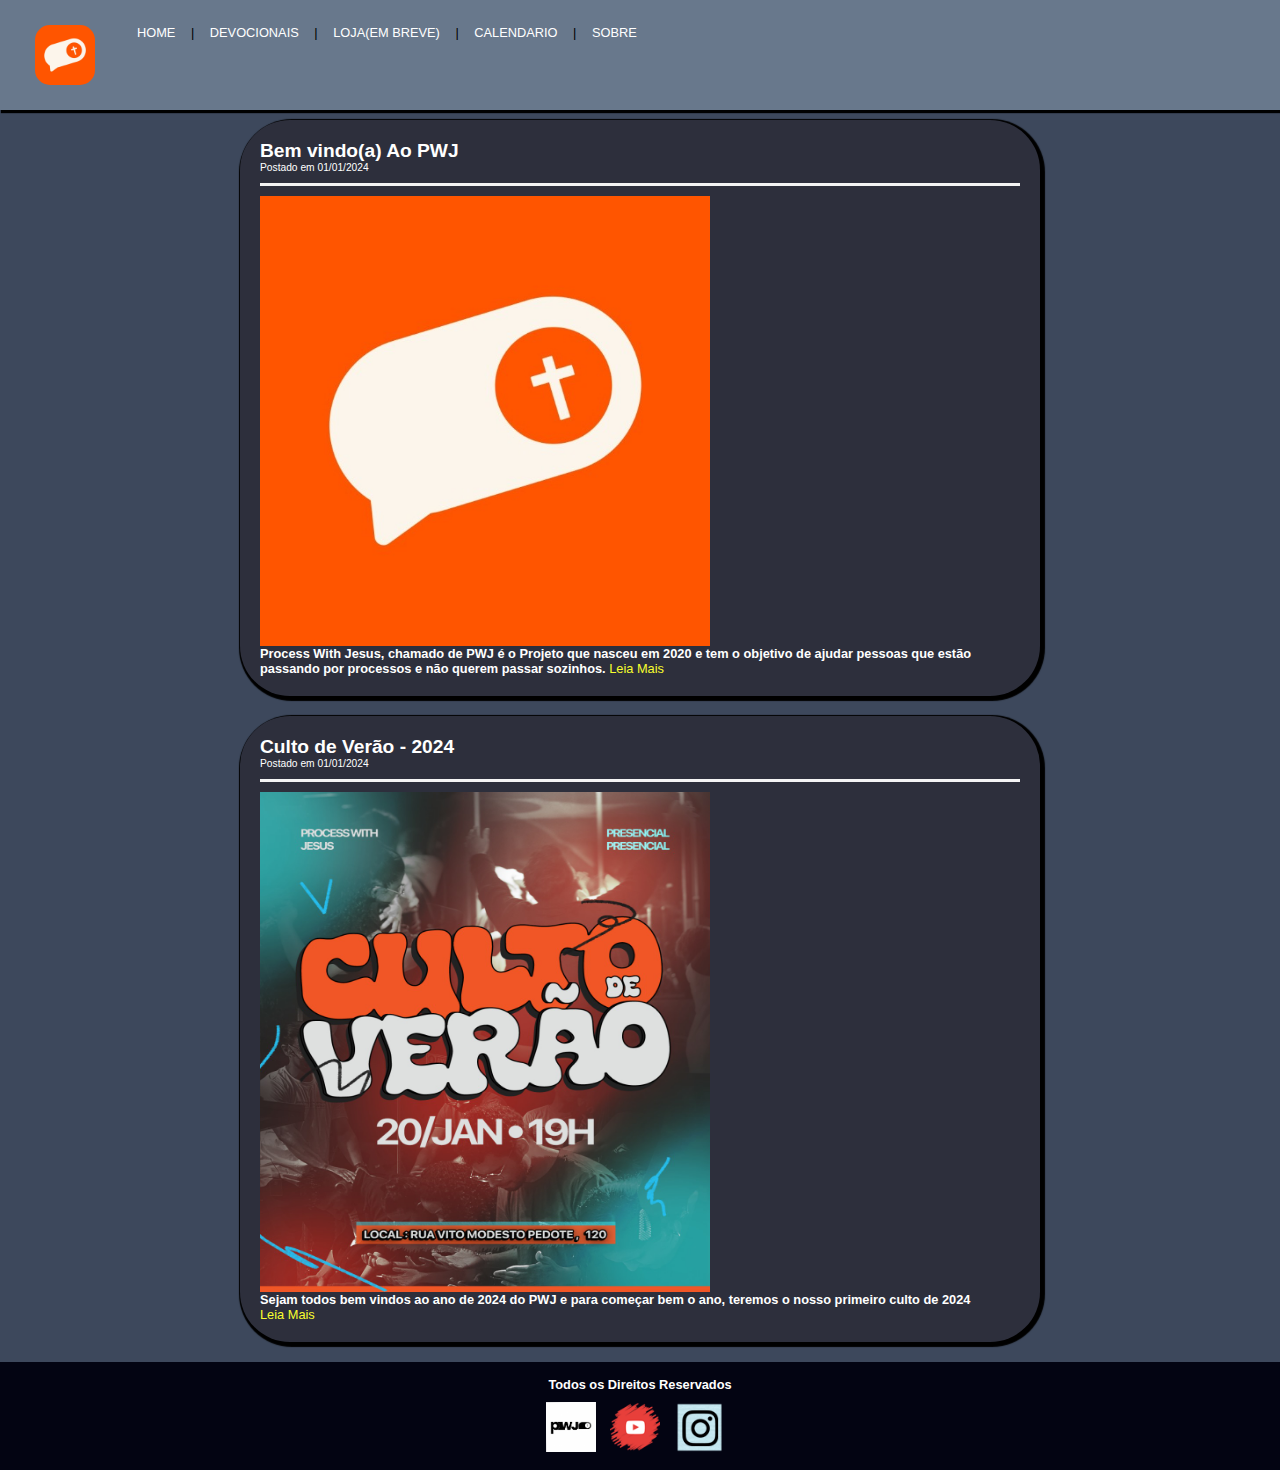
<file: index.html>
<!DOCTYPE html>
	<html lang="pt-br">
	<head>
		<meta charset="utf-8">
		<title>PWJ - Os Process With Jesus </title>
		<link rel="stylesheet" type="text/css" href="css/style.css">

		<link rel="shortcut icon" href="./imagens/pwj-logo.jpg" type="image/x-icon">
	</head>
	<body>
	<div class="principal">
		<nav id="menu">
			
		<div id="logo">	
			<img class="logo" src="imagens/pwj-logo.jpg" alt="">	
		</div>
			
			<div id="links">
			<!-- <h1>teste</h1> -->
			<a href="index.html">HOME</a> |
			<a href="devocionais.html ">DEVOCIONAIS</a> | 
			<a href="X">LOJA(EM BREVE)</a> |
			<a href="calendario.html">CALENDARIO</a> |
			<a href="sobre.html"	">SOBRE</a>
		</div>
		</nav>
		
		<div id="conteudo"> 

		<div id="postagens">
			<!-- O começo das Postagens -->
			<div class="posts">
				<h2>Bem vindo(a) Ao PWJ</h2>
				<span class="datapost">Postado em 01/01/2024</span> 
				<img width="450" src="imagens/pwj-logo.jpg">
				<p>
				<strong>Process With Jesus, chamado de PWJ é o Projeto que nasceu em 2020 e tem o objetivo de ajudar pessoas que estão passando por processos e não querem passar sozinhos.</strong>
					<a href="sobre.html">Leia Mais</a>
				</p>
				
			</div> <!-- Final das postagens -->

			<!-- O começo das Postagens -->
			<div class="posts">
				<h2>Culto de Verão - 2024</h2>
				<span class="datapost">Postado em 01/01/2024</span> 
				<img width="450" height="500" src="imagens/Culto de Verão PWJ 2024.jpeg">
				<p>
				<strong>Sejam todos bem vindos ao ano de 2024 do PWJ e para começar bem o ano, teremos o nosso primeiro culto de 2024</strong> <br>
				<a href="https://br.lipsum.com">Leia Mais</a>
				</p>
				
			</div> <!-- Final das postagens -->


		</div>
		
		  
		</div>
			
	</div>
	<footer>
		<h4><strong>Todos os Direitos Reservados</strong></h4>
		<ul class="redes">
		  <li><a href="https://apptuts.bio/pwjesus/" target="_blank"><img src="imagens/pwjpreto.png" height="50px" /></a></li>
		  <li><a href="https://www.youtube.com/@processwithjesus7850" target="_blank" ><img src="imagens/youtubeicone.png" height="50px" /></a></li>
		  <li> <a href="https://www.instagram.com/pwj.esus/" target="_blank"><img src="imagens/iconeinsta.png" height="50px"></a></li>
		</ul>
</footer>
<script src="JavaScript/script.js"></script>
	</body>
	</html>
</file>
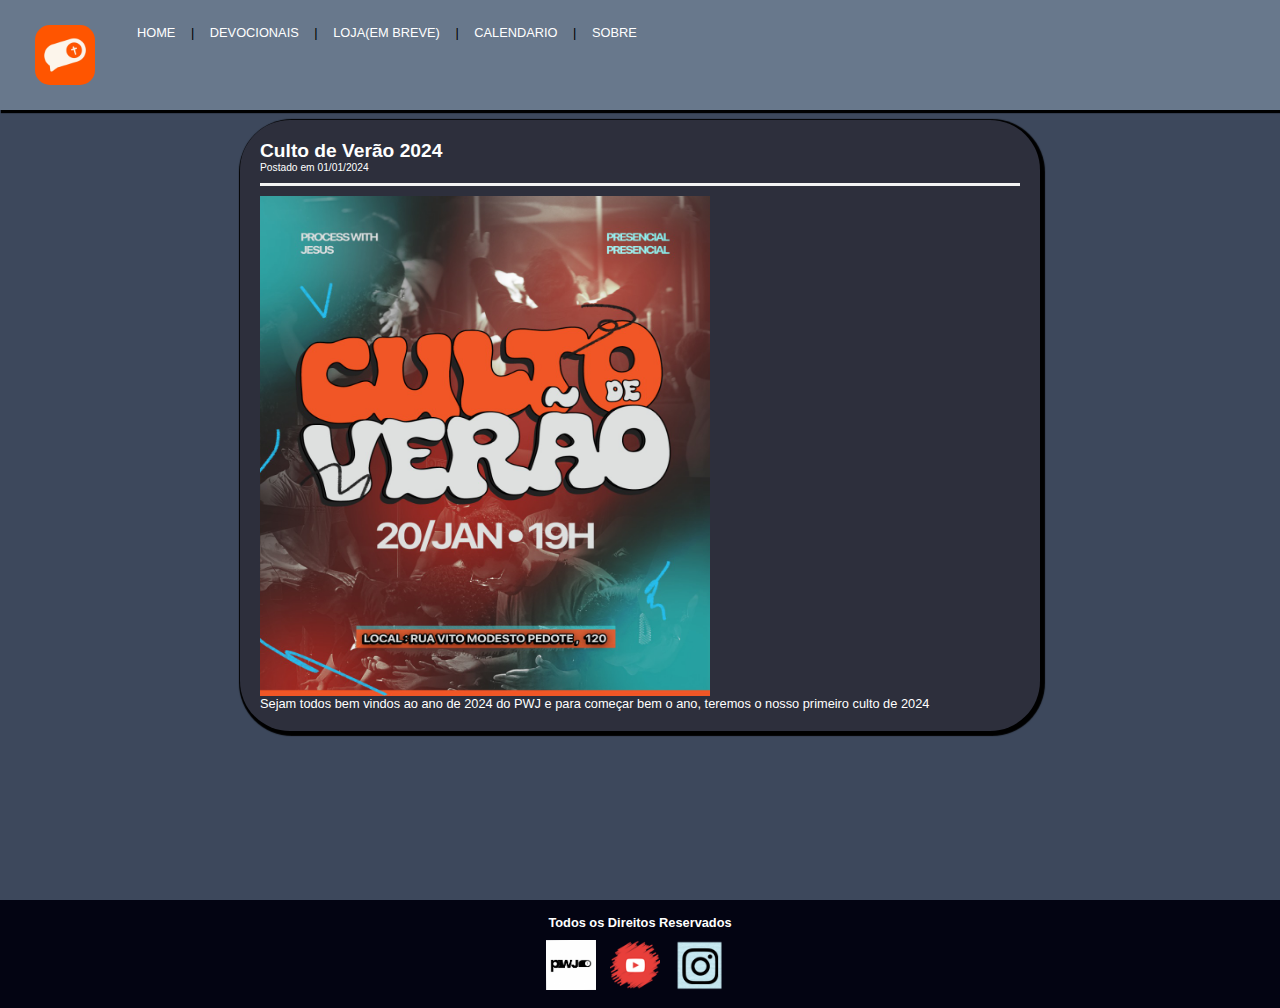
<file: calendario.html>
<!DOCTYPE html>
<html lang="pt-br">
<head>
	<meta charset="utf-8">
	<title>PWJ - Calendario </title>
	<link rel="stylesheet" type="text/css" href="css/style.css">
</head>
<body>
<div class="principal">
	<nav id="menu">
	
		<div>	
		<img class="logo" src="imagens/pwj-logo.jpg" alt="">
		</div>
	
		<div id="links">
		<a href="index.html">HOME</a> |
        <a href="devocionais.html">DEVOCIONAIS</a> | 
		<a href="X">LOJA(EM BREVE)</a> |
		<a href="calendario.html">CALENDARIO</a> |
		<a href="sobre.html">SOBRE</a>
	</div>
	</nav>
	<div id="conteudo"> 

	 <div id="postagens">
	 	<!-- O começo das Postagens -->
	 	<div class="posts">
	 		<h2>Culto de Verão 2024</h2>
	 		<span class="datapost">Postado em 01/01/2024</span> 
	 		<img width="450" height="500" src="imagens/Culto de Verão PWJ 2024.jpeg">
	 		<p>
                Sejam todos bem vindos ao ano de 2024 do PWJ e para começar bem o ano, teremos o nosso primeiro culto de 2024 <br>
            </p>
	 		
	 	</div>



	 </div>  <!-- Final das postagens -->
	
	</div>
	    
</div>
<footer>
	<h4><strong>Todos os Direitos Reservados</strong></h4>
	<ul class="redes">
	  <li><a href="https://apptuts.bio/pwjesus/" target="_blank"><img src="imagens/pwjpreto.png" height="50px" /></a></li>
	  <li><a href="https://www.youtube.com/@processwithjesus7850" target="_blank" ><img src="imagens/youtubeicone.png" height="50px" /></a></li>
	  <li> <a href="https://www.instagram.com/pwj.esus/" target="_blank"><img src="imagens/iconeinsta.png" height="50px"></a></li>
	</ul>
</footer>
</body>
</html>
</file>
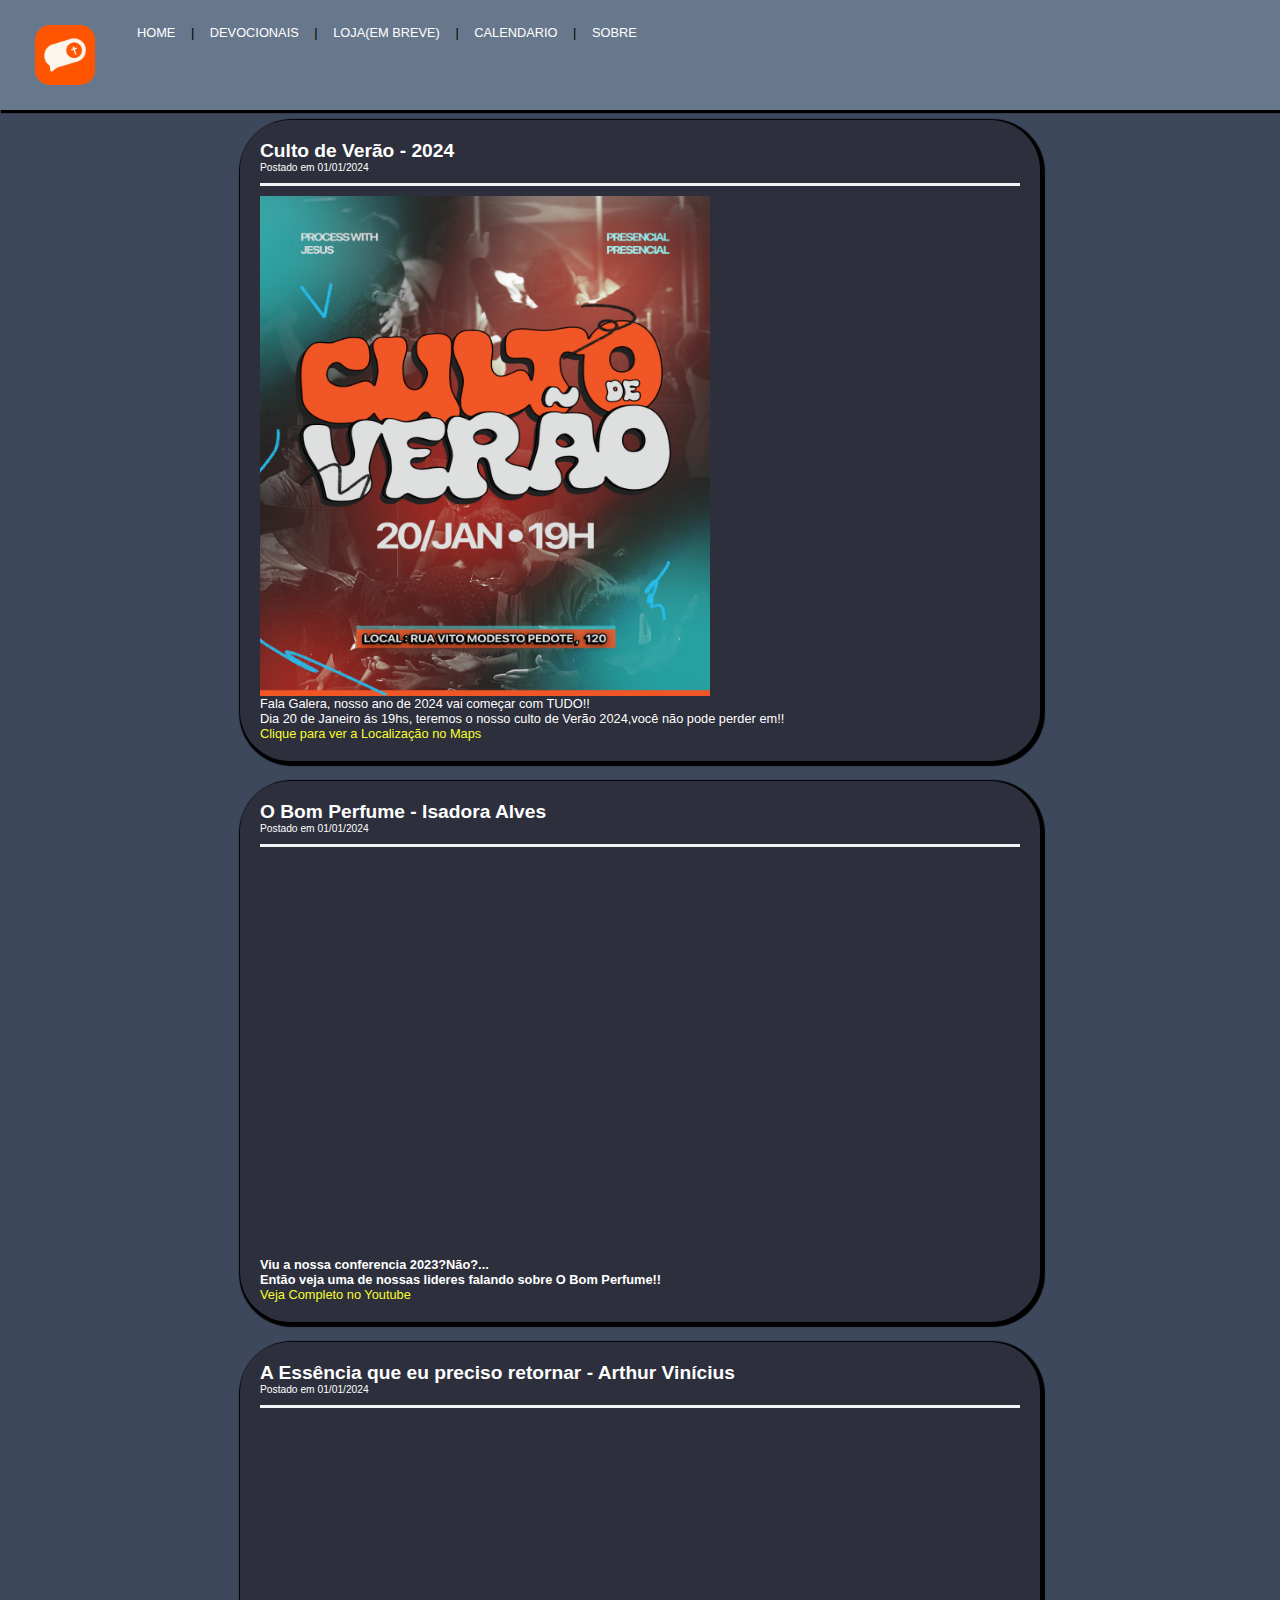
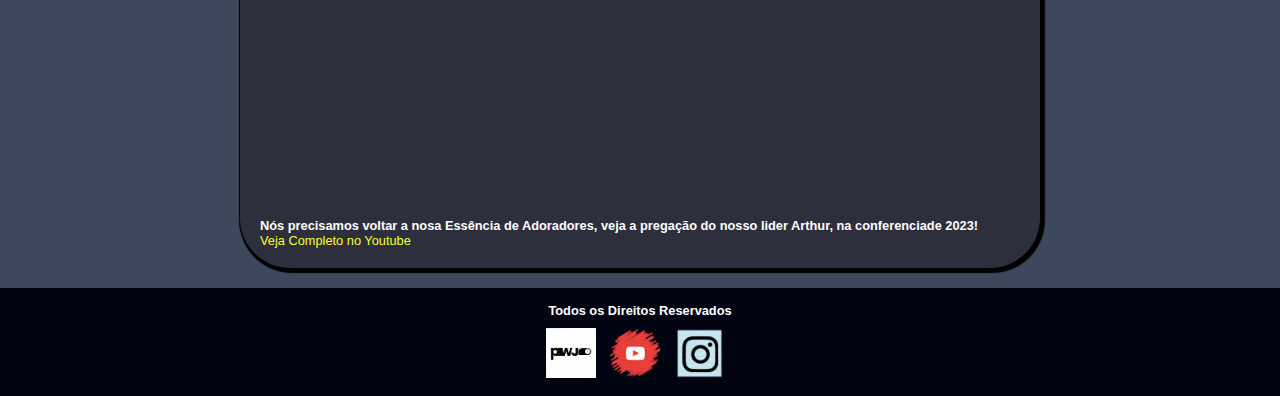
<file: devocionais.html>
<!DOCTYPE html>
<html lang="pt-br">
<head>
	<meta charset="utf-8">
	<title>PWJ - Devocionais</title>
	<link rel="stylesheet" type="text/css" href="css/style.css">
</head>
<body>
<div class="principal">
	<nav id="menu">
	
		<div>	
		<img class="logo" src="imagens/pwj-logo.jpg" alt="">
		</div>
	
		<div id="links">
		<a href="index.html">HOME</a> |
        <a href="devocionais.html">DEVOCIONAIS</a> | 
		<a href="X">LOJA(EM BREVE)</a> |
		<a href="calendario.html">CALENDARIO</a> |
		<a href="sobre.html">SOBRE</a> 
	</div>
	</nav>
	<div id="conteudo"> 

	 <div id="postagens">
	 	<!-- O começo das Postagens -->
	 	<div class="posts">
	 		<h2>Culto de Verão - 2024</h2>
	 		<span class="datapost">Postado em 01/01/2024</span> 
	 		<img width="450" height="500" src="imagens/Culto de Verão PWJ 2024.jpeg">
	 		<p>
			 Fala Galera, nosso ano de 2024 vai começar com TUDO!!<br>
			 Dia 20 de Janeiro ás 19hs, teremos o nosso culto de Verão 2024,você não pode perder em!!
	 		</p>
	 		<a href="https://maps.app.goo.gl/BZqc8G6oD93ufiar8" target="_blank">Clique para ver a Localização no Maps</a>
	 	</div> <!-- Final desta Postagem -->

	 	<!-- O começo das Postagens -->
	 	<div class="posts">
	 		<h2>O Bom Perfume - Isadora Alves</h2>
	 		<span class="datapost">Postado em 01/01/2024</span> 
	 		<iframe class="videos" src="https://www.youtube.com/embed/izm4T4jqIfg?si=V8m0NUvSHSNSDbbf" title="YouTube video player" frameborder="0" allow="accelerometer; autoplay; clipboard-write; encrypted-media; gyroscope; picture-in-picture; web-share" allowfullscreen></iframe>
	 		<p>
	 		<strong>Viu a nossa conferencia 2023?Não?... <br>
				Então veja uma de nossas lideres falando sobre O Bom Perfume!!</strong> <br>
	 		<a href="https://youtu.be/izm4T4jqIfg" target="_blank">Veja Completo no Youtube</a>
			
	 	</div> <!-- Final das postagens -->
		<!-- O começo das Postagens -->
		<div class="posts">
			<h2>A Essência que eu preciso retornar - Arthur Vinícius</h2>
			<span class="datapost">Postado em 01/01/2024</span> 
			<iframe class="videos"src="https://www.youtube.com/embed/04cWd_XLfSE?si=GHcW-R6zOZ326Gjf" title="YouTube video player" frameborder="0" allow="accelerometer; autoplay; clipboard-write; encrypted-media; gyroscope; picture-in-picture; web-share" allowfullscreen></iframe>
			<p>
			<strong> Nós precisamos voltar a nosa Essência de Adoradores, veja a pregação do nosso lider Arthur, na conferenciade 2023!<br></strong>
			<a href="https://youtu.be/04cWd_XLfSE" target="_blank">Veja Completo no Youtube</a>

	 </div>
	 </div>
	
	</div>
	    
</div>
<footer>
	<h4><strong>Todos os Direitos Reservados</strong></h4>
	<ul class="redes">
	  <li><a href="https://apptuts.bio/pwjesus/" target="_blank"><img src="imagens/pwjpreto.png" height="50px" /></a></li>
	  <li><a href="https://www.youtube.com/@processwithjesus7850" target="_blank" ><img src="imagens/youtubeicone.png" height="50px" /></a></li>
	  <li> <a href="https://www.instagram.com/pwj.esus/" target="_blank"><img src="imagens/iconeinsta.png" height="50px"></a></li>
	</ul>
</footer>
</body>
</html>
</file>
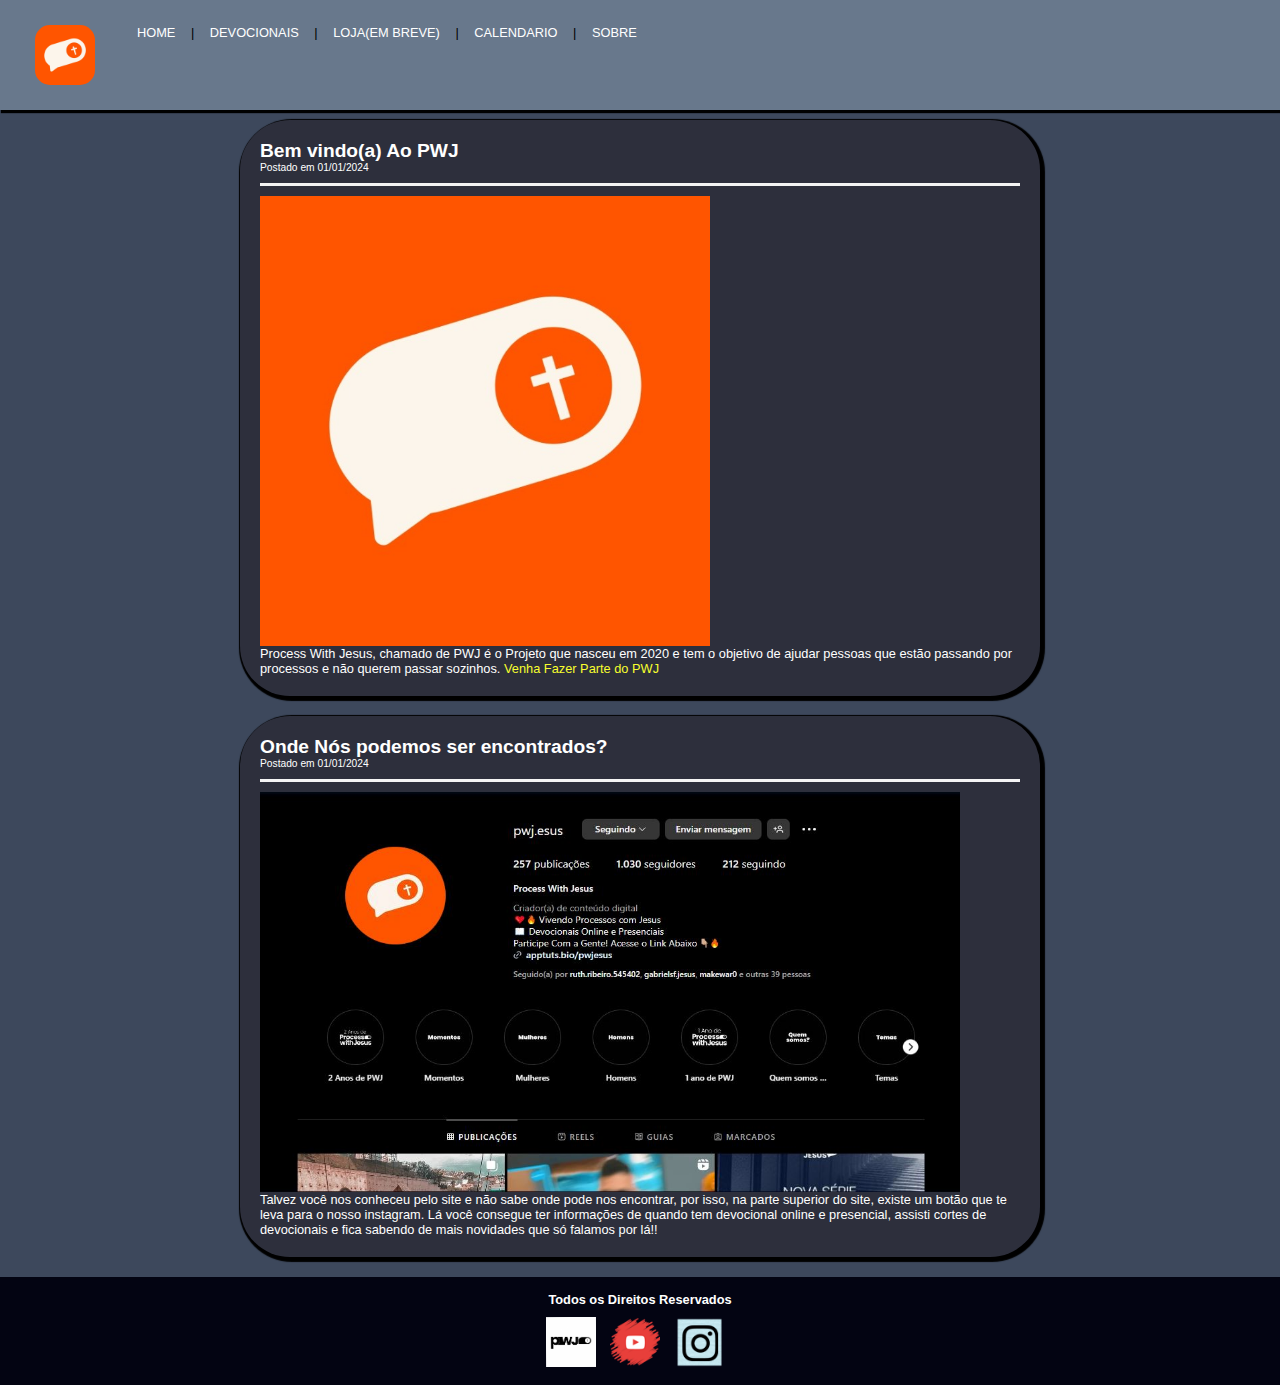
<file: sobre.html>
<!DOCTYPE html>
<html lang="pt-br">
<head>
	<meta charset="utf-8">
	<title>PWJ - Sobre </title>
	<link rel="stylesheet" type="text/css" href="css/style.css">
</head>
<body>
<div class="principal">
	<nav id="menu">
		
		<div>
				<img  class="logo" src="imagens/pwj-logo.jpg" alt="">
		</div>
		
		<div id="links">
			
		<a href="index.html">HOME</a> |
        <a href="devocionais.html">DEVOCIONAIS</a> | 
		<a href="X">LOJA(EM BREVE)</a> |
		<a href="calendario.html">CALENDARIO</a> |
		<a href="sobre.html">SOBRE</a>
	</div>
	</nav>
	<div id="conteudo"> 

	 <div id="postagens">
	 	<!-- O começo das Postagens -->
	 	<div class="posts">
	 		<h2>Bem vindo(a) Ao PWJ</h2>
	 		<span class="datapost">Postado em 01/01/2024</span> 
	 		<img width="450" src="imagens/pwj-logo.jpg">
	 		<p>
				Process With Jesus, chamado de PWJ é o Projeto que nasceu em 2020 e tem o objetivo de ajudar pessoas que estão passando por processos e não querem passar sozinhos.
				<a href="https://apptuts.bio/pwjesus/" target="_blank">Venha Fazer Parte do PWJ</a>
			</p>
	 		
	 	</div>
		 <div class="posts">
			<h2>Onde Nós podemos ser encontrados?</h2>
			<span class="datapost">Postado em 01/01/2024</span> 
			<img width="700px" height="400" src="imagens/instagram.JPG">
			<p>
				Talvez você nos conheceu pelo site e não sabe onde pode nos encontrar, por isso, na parte superior do site, existe um botão que te leva para o nosso instagram.
				Lá você consegue ter informações de quando tem devocional online e presencial, assisti cortes de devocionais 
				e fica sabendo de mais novidades que só falamos por lá!!
				
			</p>
			
		</div>



	 </div>  <!-- Final das postagens -->
	 
	</div>
	    
</div>
<footer>
	<h4><strong>Todos os Direitos Reservados</strong></h4>
	<ul class="redes">
	  <li><a href="https://apptuts.bio/pwjesus/" target="_blank"><img src="imagens/pwjpreto.png" height="50px" /></a></li>
	  <li><a href="https://www.youtube.com/@processwithjesus7850" target="_blank" ><img src="imagens/youtubeicone.png" height="50px" /></a></li>
	  <li> <a href="https://www.instagram.com/pwj.esus/" target="_blank"><img src="imagens/iconeinsta.png" height="50px"></a></li>
	</ul>
</footer>
</body>
</html>
</file>
<file: css/style.css>
* {
	margin: 0;
	padding: 0;
  }
  
  body {
	font-size: 1em;
	font-family: 'Trebuchet MS', Helvetica, sans-serif;
	background: #3D485C;
  }
  
  #links {
	background: #68788C;
	padding: 10px;
  }
  
  
  .logo {
	
	float: left;
	width: 60px;
	height: 60px;
	margin: 10px 20px 15px 20px;
	border-radius: 15px;
	flex-direction: column;
	margin-bottom: 10px;
  }	
  
  
  /* Layout */
  
  
  #menu {
	background: #68788C;
	padding: 15px;
	text-align: center;
	box-shadow: 2px 2px 1px 1px black;
	display: flex;
  
  }
  
  #conteudo {
	width: 100%;
	margin: 0 auto; /* Centraliza o conteúdo */
  }
  
  #postagens {
	display: flex;
	flex-direction: column;
	padding-top: 10px;
	width: 80%;
	margin: 0 auto; /* Centraliza as postagens */
	display: flex;
    flex-direction: column;
    flex-wrap: wrap;
    max-width: 800px;
  }
  

  
  .posts {
	display: flex;
	flex-direction: column;
	padding: 20px;
	margin-bottom: 20px;
	background: #2D2F3C;
	border-radius: 50px;
	box-shadow: 2px 2px 1px 3px black;
	color: white;
  }

  .posts a {
	color: #030412;
  }
  .videos {
	width: 700px;
	height: 400px; 
  }
  
  /* Textos do Menu */
  
  h1 {
	color: #FFFFFF;
	font-size: 2.5em;
  }
  
  /* Titulo das Postagens */
  
  h2 {
	color: #FFFFFF;
  }
  
  h3 {
	color: #FFFFFF;
	background: #CCC;
	padding: 5px;
  }
  
  /* Geral */
  
  .datapost {
	font-size: 0.8em;
	border-bottom: solid #f4f4f4;
	padding-bottom: 10px;
	margin-bottom: 10px;
	display: block;
	color: white;
  }
  
  
  /* Links formatdos */
  
  a:hover .posts a{
	text-decoration: underline;
	transition: 1s;

  }
  
  a:link, a:visited {
	color: #F7FE2E;
	
  }
  
  #links a:hover {
	text-decoration: underline;
	background: #A4A4A4;
	text-decoration: none;
  }
  
  #links a:link, #links a:visited {
	color: #fff;
	padding: 8px 12px;
  }
  
  a {
	text-decoration: none;
  }
  
  /* Logo */
  
  .logobranco {
	color: white;
  }
  
  /* Fim dos Textos do Menu */
  
  footer {
	text-align: center;
	background: #030412;
	padding: 15px;
	clear: both;
	display: flex;
    flex-direction: column;
  }
  
  h1 {
	color: grey;
	padding: -1;
  }
  
	/* Tamanho da fonte */
	body {
	  font-size: 0.8em;
	}  

	@media (max-width: 768px) {
  body {
    width: 100%;
  }
}

footer {
	background-color: #030412;
	padding: 15px;
	clear: both;
	color: white;
	
  }
  
  .redes {
	list-style-type: none;
	margin: 0;
	padding: 0;
  }
  
  .redes li {
	display: inline-block;
	margin-right: 10px;
	margin-top: 10px;
}
  
  @media (max-width: 768px) {
	.redes {
	  text-align: center;
	}
  }
  .principal {
    display: flex;
    flex-direction: column;
    min-height: 100vh;
}
</file>
